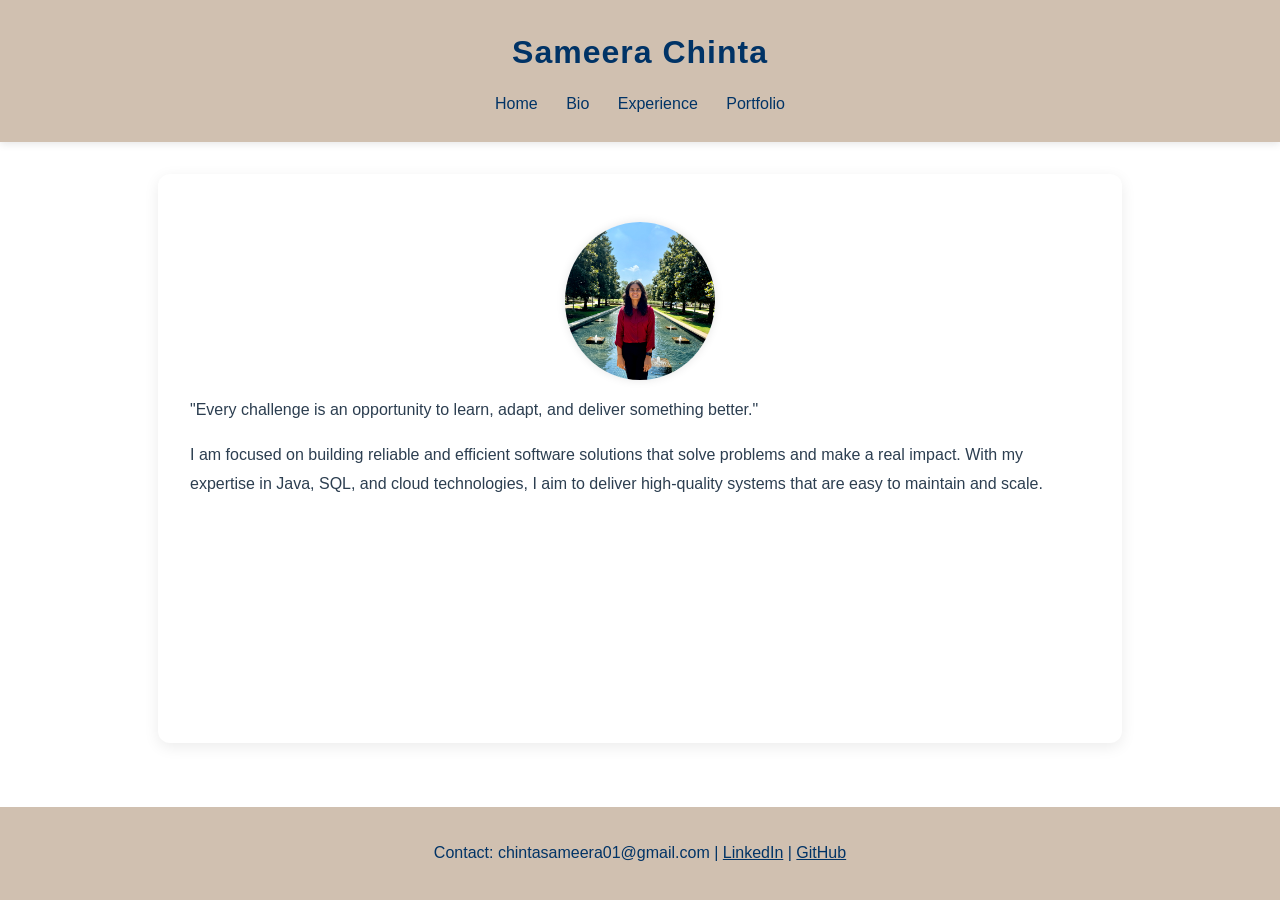
<file: index.html>
<!DOCTYPE html>
<html lang="en">
<head>
  <meta charset="UTF-8">
  <meta name="viewport" content="width=device-width, initial-scale=1">
  <title>Sameera Chinta - Home</title>
  <link rel="stylesheet" href="style.css">
</head>
<body>
    <div class="page-wrapper">
  <header>
    <h1>Sameera Chinta</h1>
    <nav>
      <a href="index.html">Home</a>
      <a href="bio.html">Bio</a>
      <a href="experience.html">Experience</a>
      <a href="portfolio.html">Portfolio</a>
    </nav>
  </header>

  <main>
    <section class="intro">
      <img src="images/photo.png" alt="Sameera Chinta" class="profile-img">
      <p>"Every challenge is an opportunity to learn, adapt, and deliver something better."</p>
      <p>I am focused on building reliable and efficient software solutions that solve problems and make a real impact. With my expertise in Java, SQL, and cloud technologies, I aim to deliver high-quality systems that are easy to maintain and scale.</p>
    </section>
  </main>

  <footer>
    <p>Contact: chintasameera01@gmail.com | <a href="https://www.linkedin.com/in/sameerachinta/">LinkedIn</a> | <a href="https://github.com/sameera13/">GitHub</a></p>
  </footer>
  </div>
</body>
</html>
</file>
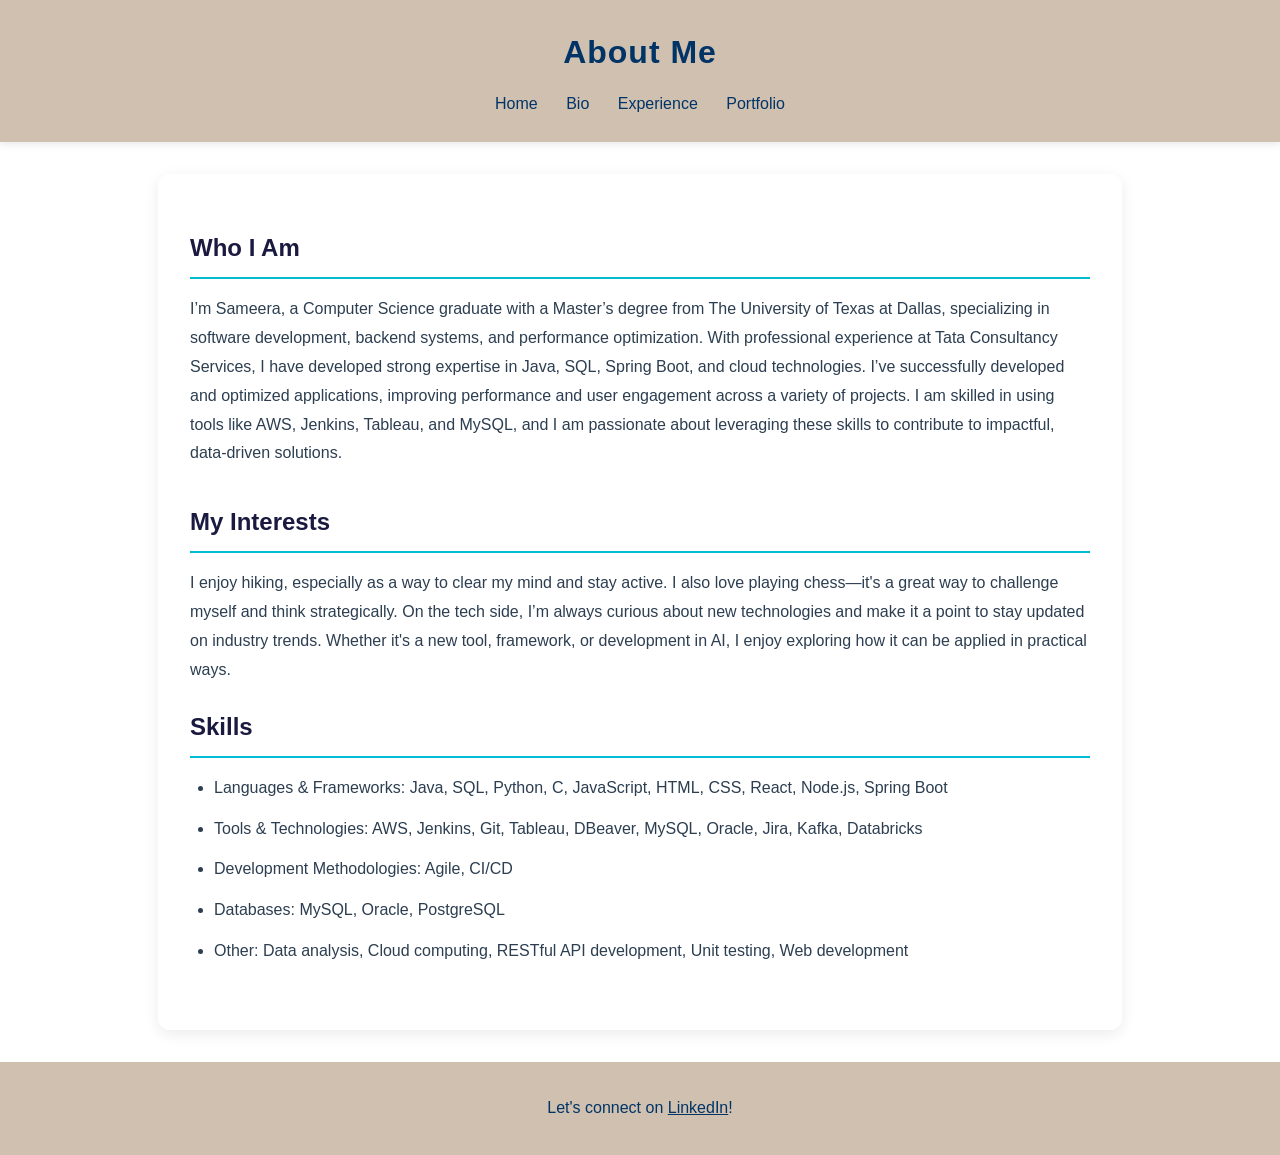
<file: bio.html>
<!DOCTYPE html>
<html lang="en">
<head>
  <meta charset="UTF-8">
  <meta name="viewport" content="width=device-width, initial-scale=1">
  <title>Bio - Sameera Chinta</title>
  <link rel="stylesheet" href="style.css">
</head>
<body>
  <header>
    <h1>About Me</h1>
    <nav>
      <a href="index.html">Home</a>
      <a href="bio.html">Bio</a>
      <a href="experience.html">Experience</a>
      <a href="portfolio.html">Portfolio</a>
    </nav>
  </header>

  <main>
    <section>
      <h2>Who I Am</h2>
      <p>I’m Sameera, a Computer Science graduate with a Master’s degree from The University of Texas at Dallas, specializing in software development, backend systems, and performance optimization. With professional experience at Tata Consultancy Services, I have developed strong expertise in Java, SQL, Spring Boot, and cloud technologies. I’ve successfully developed and optimized applications, improving performance and user engagement across a variety of projects. I am skilled in using tools like AWS, Jenkins, Tableau, and MySQL, and I am passionate about leveraging these skills to contribute to impactful, data-driven solutions.</p>
    </section>
    <section>
      <h2>My Interests</h2>
      <p>I enjoy hiking, especially as a way to clear my mind and stay active. I also love playing chess—it's a great way to challenge myself and think strategically. On the tech side, I’m always curious about new technologies and make it a point to stay updated on industry trends. Whether it's a new tool, framework, or development in AI, I enjoy exploring how it can be applied in practical ways.</p>
      <h2>Skills</h2>
      <ul>
        <li>Languages & Frameworks: Java, SQL, Python, C, JavaScript, HTML, CSS, React, Node.js, Spring Boot</li>
        <li>Tools & Technologies: AWS, Jenkins, Git, Tableau, DBeaver, MySQL, Oracle, Jira, Kafka, Databricks</li>
        <li>Development Methodologies: Agile, CI/CD</li>
        <li>Databases: MySQL, Oracle, PostgreSQL</li>
        <li>Other: Data analysis, Cloud computing, RESTful API development, Unit testing, Web development</li>
      </ul>
    </section>
  </main>

  <footer>
    <p>Let's connect on <a href="https://linkedin.com/in/sameerachinta">LinkedIn</a>!</p>
  </footer>
</body>
</html>
</file>
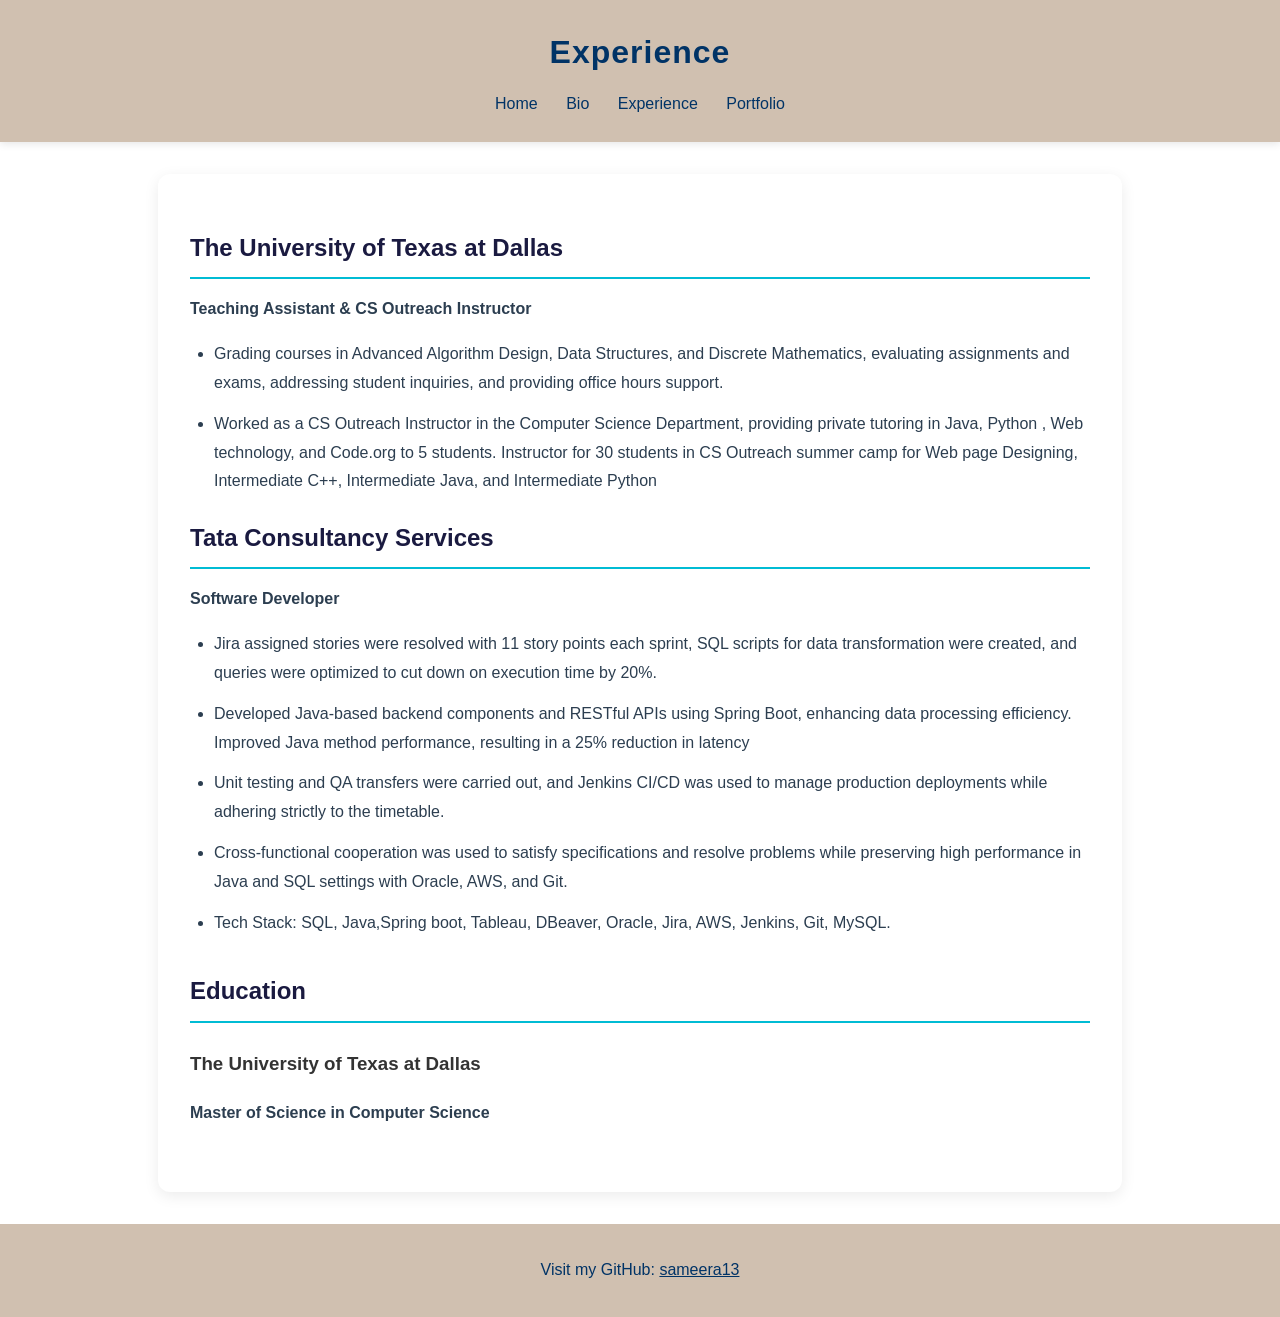
<file: experience.html>
<!DOCTYPE html>
<html lang="en">
<head>
  <meta charset="UTF-8">
  <meta name="viewport" content="width=device-width, initial-scale=1">
  <title>Experience - Sameera Chinta</title>
  <link rel="stylesheet" href="style.css">
</head>
<body>
  <header>
    <h1>Experience</h1>
    <nav>
      <a href="index.html">Home</a>
      <a href="bio.html">Bio</a>
      <a href="experience.html">Experience</a>
      <a href="portfolio.html">Portfolio</a>
    </nav>
  </header>

  <main>
    <section>
      <h2>The University of Texas at Dallas</h2>
      <p><strong>Teaching Assistant & CS Outreach Instructor</strong></p>
      <ul>
        <li>Grading courses in Advanced Algorithm Design, Data Structures, and Discrete Mathematics, evaluating assignments and exams, addressing student inquiries, and providing office hours support.</li>
        <li>Worked as a CS Outreach Instructor in the Computer Science Department, providing private tutoring in Java, Python , Web technology, and Code.org to 5 students. Instructor for 30 students in CS Outreach summer camp for Web page Designing, Intermediate C++, Intermediate Java, and Intermediate Python</li>
      </ul>

      <h2>Tata Consultancy Services</h2>
      <p><strong>Software Developer</strong> </p>
      <ul>
        <li>Jira assigned stories were resolved with 11 story points each sprint, SQL scripts for data transformation were created, and queries were optimized to cut down on execution time by 20%.</li>
        <li>Developed Java-based backend components and RESTful APIs using Spring Boot, enhancing data processing efficiency. Improved Java method performance, resulting in a 25% reduction in latency</li>
        <li>Unit testing and QA transfers were carried out, and Jenkins CI/CD was used to manage production deployments while adhering strictly to the timetable.</li>
        <li>Cross-functional cooperation was used to satisfy specifications and resolve problems while preserving high performance in Java and SQL settings with Oracle, AWS, and Git.</li>
        <li>Tech Stack: SQL, Java,Spring boot, Tableau, DBeaver, Oracle, Jira, AWS, Jenkins, Git, MySQL.</li>
      </ul>

    </section>
    <section>
        <h2>Education</h2>
        <h3>The University of Texas at Dallas</h3>
        <p><strong>Master of Science in Computer Science</strong> <br>
       
      </section>
  </main>

  <footer>
    <p>Visit my GitHub: <a href="https://github.com/sameera13">sameera13</a></p>
  </footer>
</body>
</html>
</file>
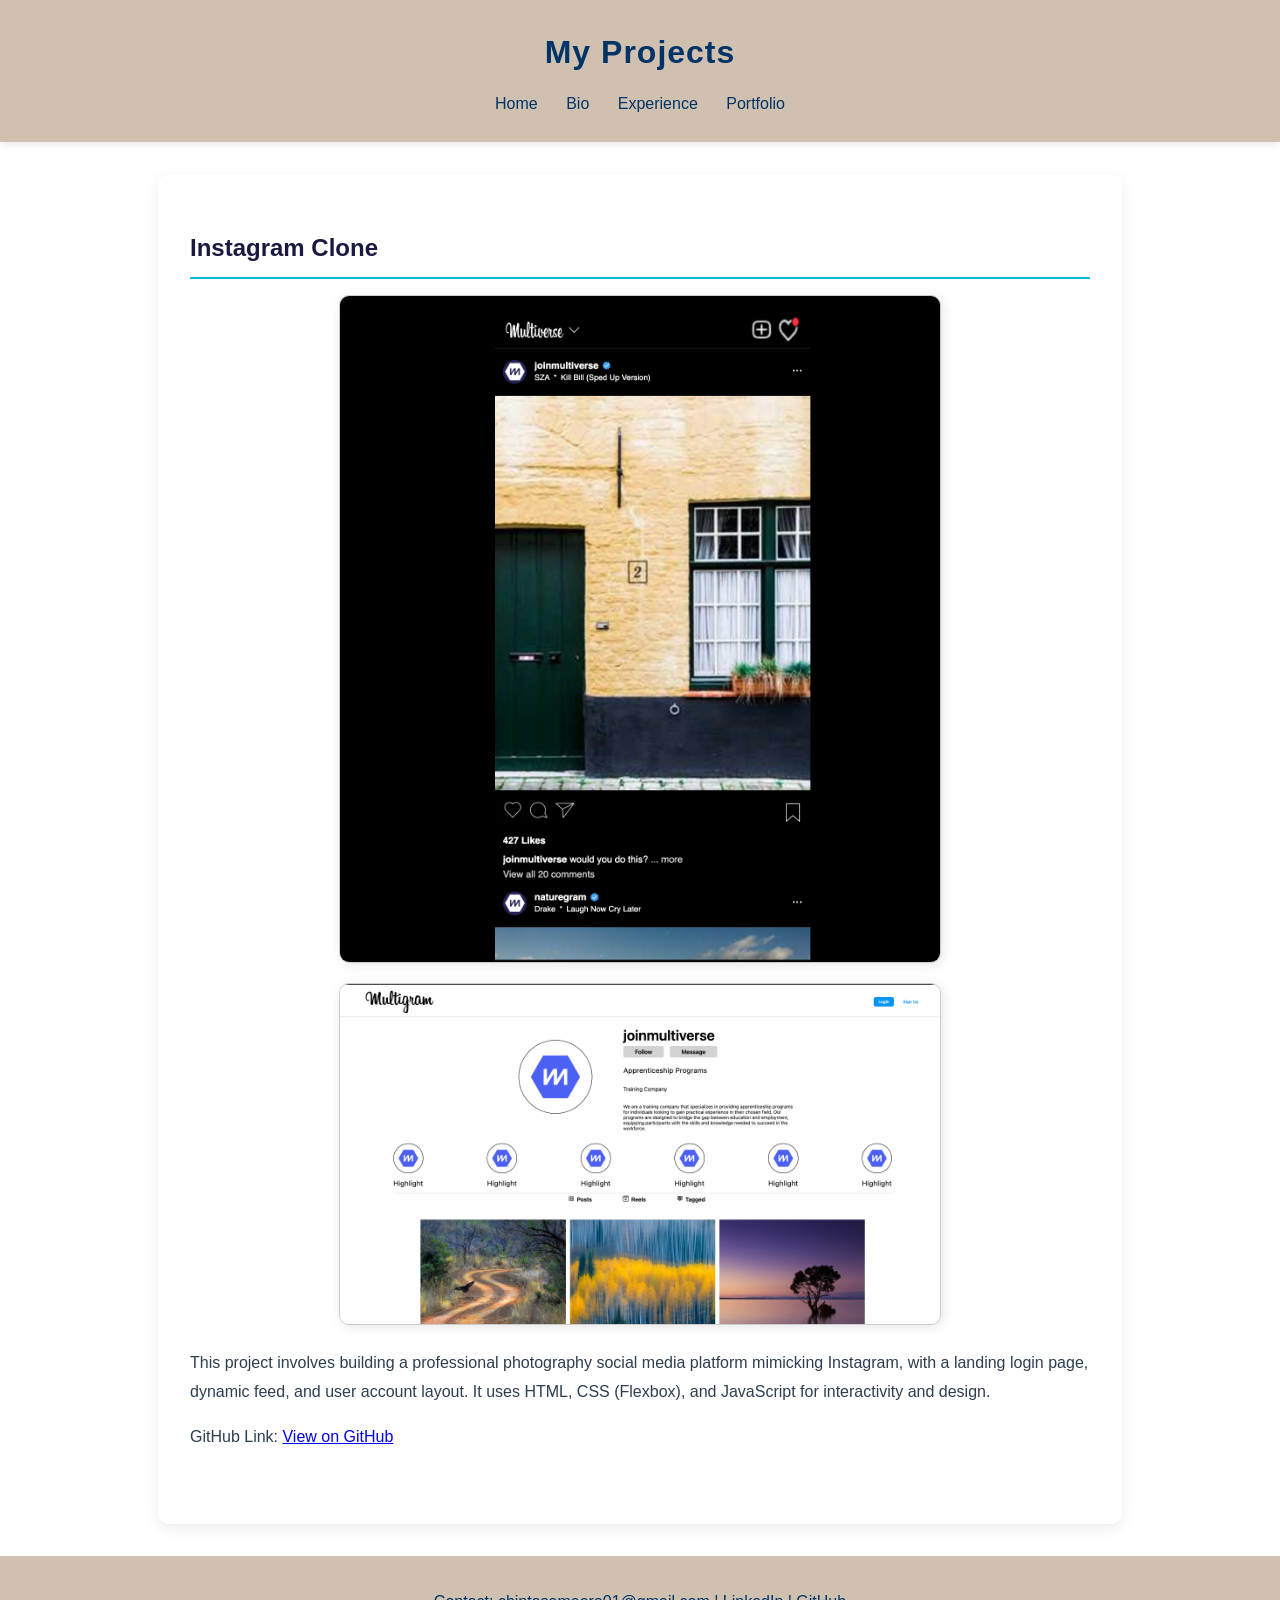
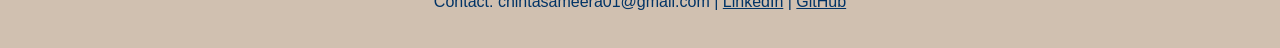
<file: portfolio.html>
<!DOCTYPE html>
<html lang="en">
<head>
  <meta charset="UTF-8" />
  <meta name="viewport" content="width=device-width, initial-scale=1" />
  <title>Portfolio - Sameera Chinta</title>
  <link rel="stylesheet" href="style.css" />
</head>
<body>
  <header>
    <h1>My Projects</h1>
    <nav>
      <a href="index.html">Home</a>
      <a href="bio.html">Bio</a>
      <a href="experience.html">Experience</a>
      <a href="portfolio.html">Portfolio</a>
    </nav>
  </header>

  <main>
    <article class="project">
      <h2>Instagram Clone</h2>
      <div class="image-row">
        <img class="project-img" src="images/project1.png" alt="Instagram Clone Screenshot 1" />
<img class="project-img" src="images/project2.png" alt="Instagram Clone Screenshot 2" />

      </div>
      <p>
        This project involves building a professional photography social media platform mimicking Instagram, with a landing login page, dynamic feed, and user account layout. It uses HTML, CSS (Flexbox), and JavaScript for interactivity and design.
</p>
      <p>
        GitHub Link:
        <a href="https://github.com/Mohammad-SJamal/Instagram-Clone" target="_blank">
          View on GitHub
        </a>
      </p>
    </article>
  </main>

  <footer>
    <p>Contact: chintasameera01@gmail.com | <a href="https://www.linkedin.com/in/sameerachinta/">LinkedIn</a> | <a href="https://github.com/sameera13/">GitHub</a></p>
  </footer>
</body>
</html>
</file>
<file: style.css>
/* Base styles */
body {
    font-family: 'Segoe UI', Tahoma, Geneva, Verdana, sans-serif;
    margin: 0;
    padding: 0;
    background: 
      linear-gradient(rgba(255, 255, 255, 0.85), rgba(255, 255, 255, 0.85)), 
      url('https://marketplace.canva.com/EAFZcmTpKas/1/0/1600w/canva-video-intro-portada-fondo-background-simple-rosa-dorado-U93tpA4NMDA.jpg') no-repeat center center fixed;
    background-size: cover;
    color: #2c3e50;
    line-height: 1.8;
  }
  
  /* Header styling */
  header {
    background: #d0c0b0;
    color: #003366;
    padding: 1.5rem 1rem;
    text-align: center;
    box-shadow: 0 2px 8px rgba(0, 0, 0, 0.1);
  }
  
  header h1 {
    margin: 0;
    font-size: 2rem;
    letter-spacing: 1px;
  }
  
  /* Navigation styling */
  nav {
    margin-top: 0.5rem;
  }
  
  nav a {
    color: #003366;
    margin: 0 12px;
    text-decoration: none;
    font-weight: 500;
    transition: color 0.3s ease;
  }
  
  nav a:hover {
    color: #00bcd4;
  }
  
  /* Main content */
  main {
    max-width: 900px;
    margin: 2rem auto;
    padding: 2rem;
    background: #ffffff;
    border-radius: 12px;
    box-shadow: 0 4px 15px rgba(0, 0, 0, 0.08);
  }
  
  section {
    margin-bottom: 2rem;
  }
  
  h2 {
    color: #1a1a40;
    border-bottom: 2px solid #00bcd4;
    padding-bottom: 0.5rem;
    margin-bottom: 1rem;
  }
  
  h3 {
    color: #333;
    margin-top: 1.5rem;
  }
  
  ul {
    padding-left: 1.5rem;
  }
  
  ul li {
    margin-bottom: 0.75rem;
  }
  
  /* Footer styling */
  footer {
    background: #d0c0b0;
    color: #003366;
    text-align: center;
    padding: 1rem;
    margin-top: 2rem;
  }
  
  /* Image styling */
  .profile-img {
    max-width: 150px;
    border-radius: 50%;
    margin: 1rem auto;
    display: block;
    box-shadow: 0 0 10px rgba(0, 0, 0, 0.1);
  }
  
  /* Project styling */
  .project {
    margin-bottom: 2.5rem;
  }
  
  .project img {
    width: 100%;
    max-width: 600px;
    border-radius: 10px;
    border: 1px solid #ccc;
    box-shadow: 2px 2px 12px rgba(0, 0, 0, 0.1);
  }
  
  /* Responsive design */
  @media (max-width: 600px) {
    nav a {
      display: block;
      margin: 8px 0;
    }
  
    main {
      padding: 1rem;
      margin: 1rem;
    }
  }
  
  html, body {
    height: 100%;
    margin: 0;
    padding: 0;
  }
  
  .page-wrapper {
    min-height: 100vh;
    display: flex;
    flex-direction: column;
  }
  
  main {
    flex: 1; 
  }
  
 
  footer a {
    color: #003366;
    text-decoration: underline;
  }
  
  footer a:hover {
    color: #00bcd4;
  }
  .image-row {
    display: flex;
    justify-content: center;
    gap: 20px;
    flex-wrap: wrap; 
    margin-bottom: 1.5rem;
  }
  
  .project-img {
    width: 100%;
    max-width: 300px;
    height: auto;
    border-radius: 10px;
    border: 1px solid #ccc;
    box-shadow: 2px 2px 12px rgba(0, 0, 0, 0.1);
  }
</file>
